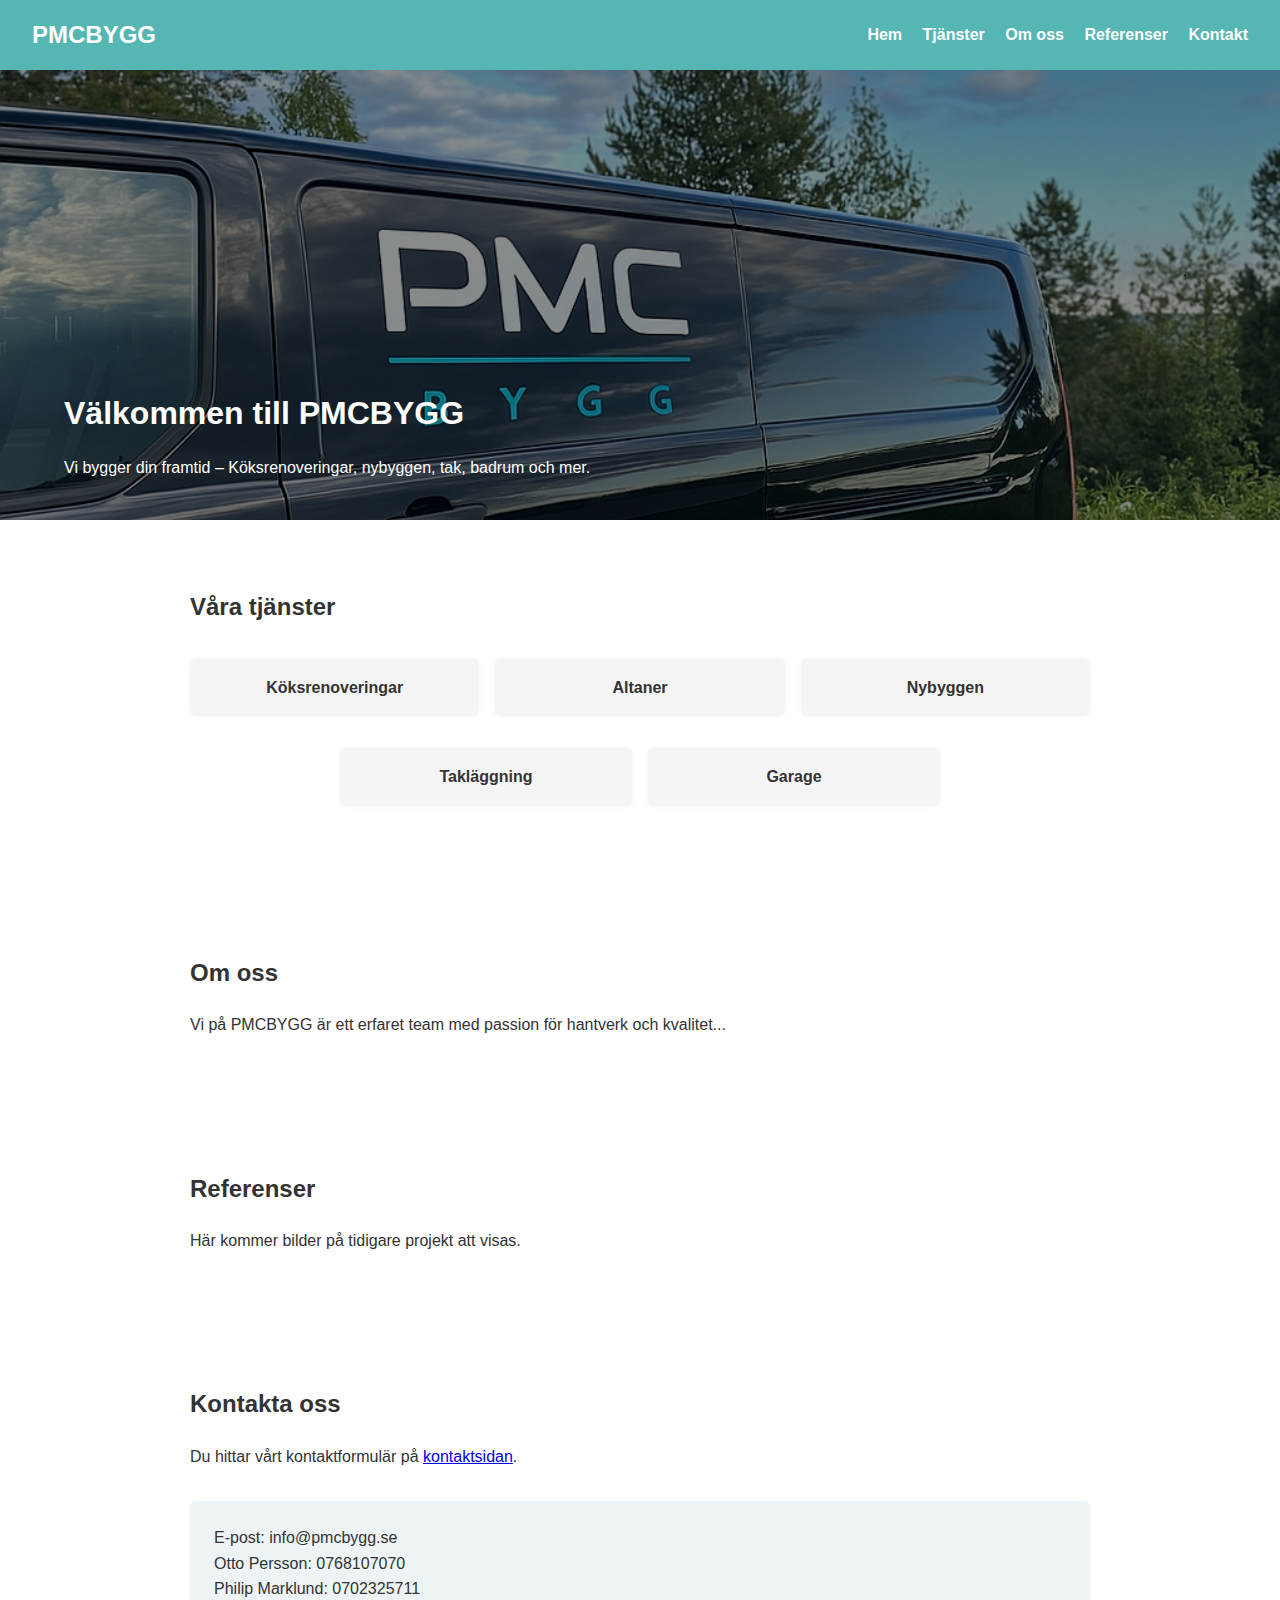
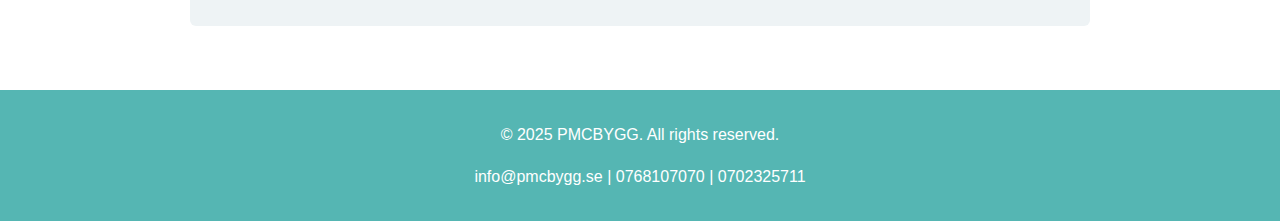
<file: index.html>
<!DOCTYPE html>
<html lang="sv">
<head>
  <meta charset="UTF-8" />
  <meta name="viewport" content="width=device-width, initial-scale=1.0"/>
  <title>PMCBYGG - Byggtjänster i toppklass</title>
  <link rel="stylesheet" href="assets/style/styles.css" />
  <script src="assets/include.js" defer></script>
</head>
<body>
  <div id="header-placeholder"></div>

<main>
  <!-- Hero-sektion -->
  <section class="hero">
    <div class="hero-content">
      <h1>Välkommen till PMCBYGG</h1>
      <p>Vi bygger din framtid – Köksrenoveringar, nybyggen, tak, badrum och mer.</p>
    </div>
  </section>

  <!-- Tjänster direkt under hero -->
  <section class="tjanster" id="tjanster">
  <h2>Våra tjänster</h2>

  <!-- Rad 1: 3 kolumner -->
  <ul class="tjanst-lista rad1">
    <li>Köksrenoveringar</li>
    <li>Altaner</li>
    <li>Nybyggen</li>
  </ul>

  <!-- Rad 2: 2 kolumner, centrerad -->
  <ul class="tjanst-lista rad2">
    <li>Takläggning</li>
    <li>Garage</li>
  </ul>
</section>

  <!-- Resten av innehållet -->
  <section class="om-oss" id="om-oss">
    <h2>Om oss</h2>
    <p>Vi på PMCBYGG är ett erfaret team med passion för hantverk och kvalitet...</p>
  </section>

  <section class="referenser" id="referenser">
    <h2>Referenser</h2>
    <p>Här kommer bilder på tidigare projekt att visas.</p>
  </section>

  <section class="kontakt" id="kontakt">
    <h2>Kontakta oss</h2>
    <p>Du hittar vårt kontaktformulär på <a href="kontakt.html">kontaktsidan</a>.</p>
    <p class="kontaktinfo">
      E-post: info@pmcbygg.se<br />
      Otto Persson: 0768107070<br />
      Philip Marklund: 0702325711
    </p>
  </section>
</main>

  <div id="footer-placeholder"></div>
</body>
</html>
</file>
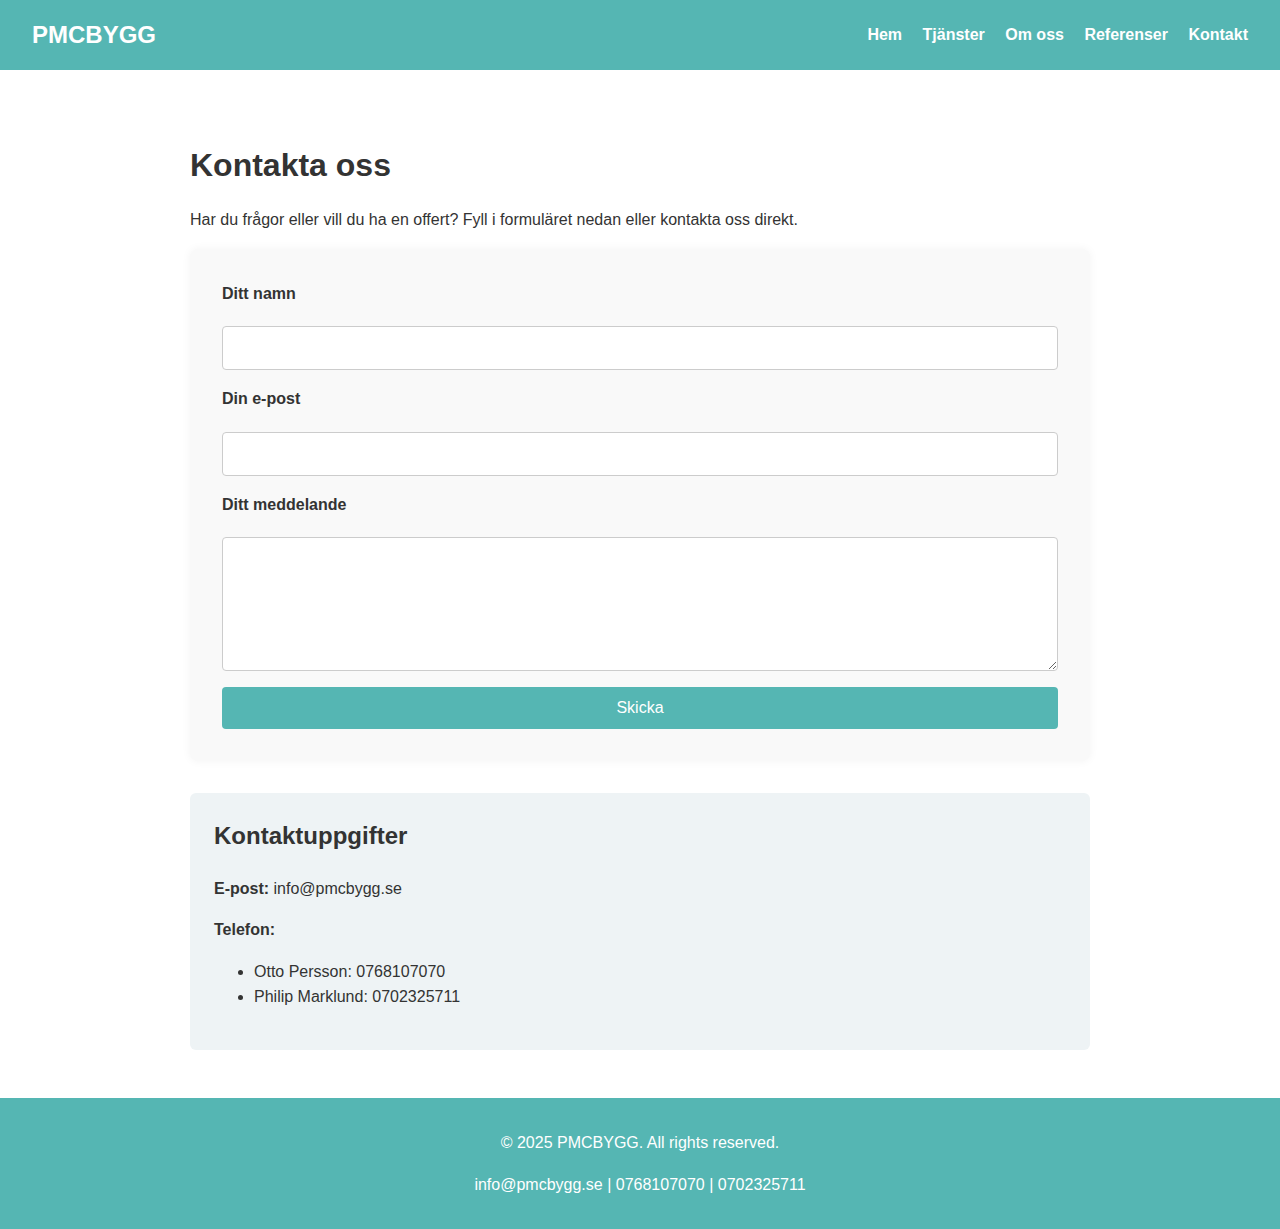
<file: kontakt.html>
<!DOCTYPE html>
<html lang="sv">
<head>
  <meta charset="UTF-8" />
  <meta name="viewport" content="width=device-width, initial-scale=1.0"/>
  <title>Kontakta oss – PMCBYGG</title>
  <link rel="stylesheet" href="assets\style\styles.css" />
  <script src="assets\include.js" defer></script>
</head>
<body>
  <div id="header-placeholder"></div>

  <main>
    <section class="kontakt">
      <h1>Kontakta oss</h1>
      <p>Har du frågor eller vill du ha en offert? Fyll i formuläret nedan eller kontakta oss direkt.</p>

      <form class="kontakt-form">
        <label for="namn">Ditt namn</label>
        <input type="text" id="namn" name="namn" required />

        <label for="email">Din e-post</label>
        <input type="email" id="email" name="email" required />

        <label for="meddelande">Ditt meddelande</label>
        <textarea id="meddelande" name="meddelande" rows="6" required></textarea>

        <button type="submit">Skicka</button>
      </form>

      <div class="kontaktinfo">
        <h2>Kontaktuppgifter</h2>
        <p><strong>E-post:</strong> info@pmcbygg.se</p>
        <p><strong>Telefon:</strong></p>
        <ul>
          <li>Otto Persson: 0768107070</li>
          <li>Philip Marklund: 0702325711</li>
        </ul>
      </div>
    </section>
  </main>

  <div id="footer-placeholder"></div>
</body>
</html>
</file>
<file: assets/style/styles.css>
/* =========================
   Bas
========================= */
body {
  font-family: Arial, sans-serif;
  margin: 0;
  padding: 0;
  line-height: 1.6;
  background: #ffffff;
  color: #333;
}


/* =========================
   Header
========================= */
.header {
  background-color: #55b6b3;
  color: white;
  padding: 1rem 2rem;
  display: flex;
  justify-content: space-between;
  align-items: center;
}

.logo {
  font-size: 1.5rem;
  font-weight: bold;
}

.nav a {
  color: white;
  margin-left: 1rem;
  text-decoration: none;
  font-weight: bold;
}

.nav a:hover {
  text-decoration: underline;
}


/* =========================
   Hero
========================= */
.hero {
  background: url('../images/bilutanperson.webp') center/cover no-repeat;
  color: white;
  padding: 0 2rem;
  position: relative;
  display: flex;
  align-items: flex-end;
  justify-content: flex-start;
  height: 450px;
  overflow: hidden;
}

.hero::after {
  content: "";
  position: absolute;
  top: 0; left: 0;
  width: 100%;
  height: 100%;
  background: rgba(0, 0, 0, 0.45);
  z-index: 1;
}

.hero-content {
  position: relative;
  z-index: 2;
  padding: 2rem;
  max-width: 600px;
  width: 100%;
  text-align: left;
  max-height: 450px;
  display: flex;
  flex-direction: column;
  justify-content: flex-end;
}

.hero h1,
.hero p {
  margin: 0.5rem 0;
}


/* =========================
   Sektioner (Tjänster, Om oss, etc.)
========================= */
.tjanster,
.om-oss,
.referenser,
.kontakt {
  padding: 3rem 2rem;
  max-width: 900px;
  margin: 0 auto;
}


/* =========================
   Tjänster – 3 + 2 layout
========================= */
.tjanst-lista {
  list-style: none;
  padding: 0;
  margin: 2rem auto;
  display: grid;
  gap: 1rem;
}

.tjanst-lista.rad1 {
  grid-template-columns: repeat(3, 1fr);
  max-width: 900px;
}

.tjanst-lista.rad2 {
  grid-template-columns: repeat(2, 1fr);
  max-width: 600px; /* eller valfri bredd för att centrera */
}

.tjanst-lista li {
  background: #f5f5f5;
  padding: 1rem;
  text-align: center;
  border-radius: 6px;
  font-weight: bold;
  box-shadow: 0 0 5px rgba(0,0,0,0.05);
}

/* Centrera 2 tjänster på rad 2

.tjanst-lista .rad2:nth-child(4) {
  grid-column: 2 / 3;
}

.tjanst-lista .rad2:nth-child(5) {
  grid-column: 3 / 4;
}
 */

/* =========================
   Kontaktformulär
========================= */
.kontakt h1 {
  font-size: 2rem;
  margin-bottom: 1rem;
  color: #333;
}

.kontakt-form {
  display: flex;
  flex-direction: column;
  gap: 1rem;
  background: #f9f9f9;
  padding: 2rem;
  border-radius: 8px;
  box-shadow: 0 0 10px rgba(0, 0, 0, 0.05);
}

.kontakt-form label {
  font-weight: bold;
  margin-bottom: 0.25rem;
}

.kontakt-form input,
.kontakt-form textarea {
  padding: 0.75rem;
  border: 1px solid #ccc;
  border-radius: 4px;
  font-family: inherit;
  font-size: 1rem;
}

.kontakt-form button {
  background-color: #55b6b3;
  color: white;
  border: none;
  padding: 0.75rem;
  font-size: 1rem;
  border-radius: 4px;
  cursor: pointer;
  transition: background-color 0.2s;
}

.kontakt-form button:hover {
  background-color: #449f9c;
}


/* =========================
   Kontaktinfo
========================= */
.kontaktinfo {
  margin-top: 2rem;
  background-color: #eef3f5;
  padding: 1.5rem;
  border-radius: 6px;
}

.kontaktinfo h2 {
  margin-top: 0;
  color: #333;
}


/* =========================
   Footer
========================= */
.footer {
  background-color: #55b6b3;
  color: white;
  text-align: center;
  padding: 1rem;
}
</file>
